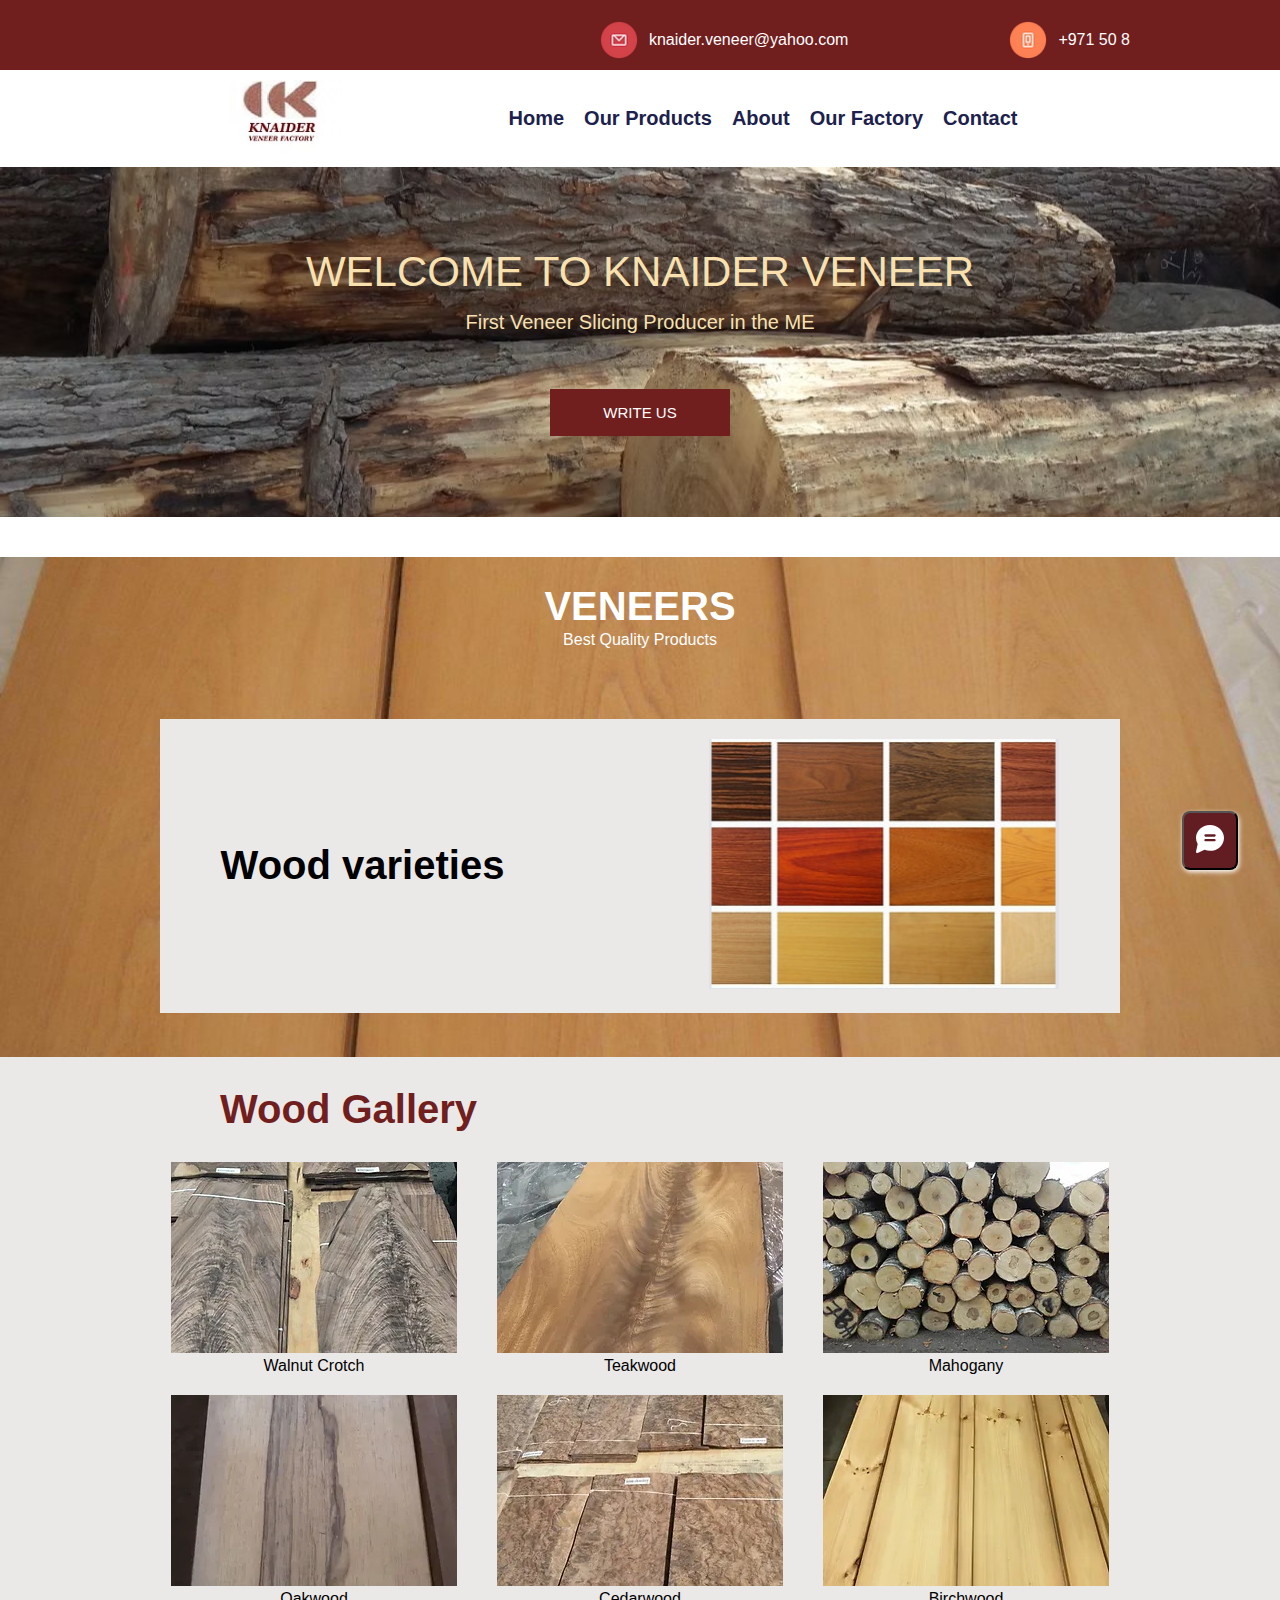
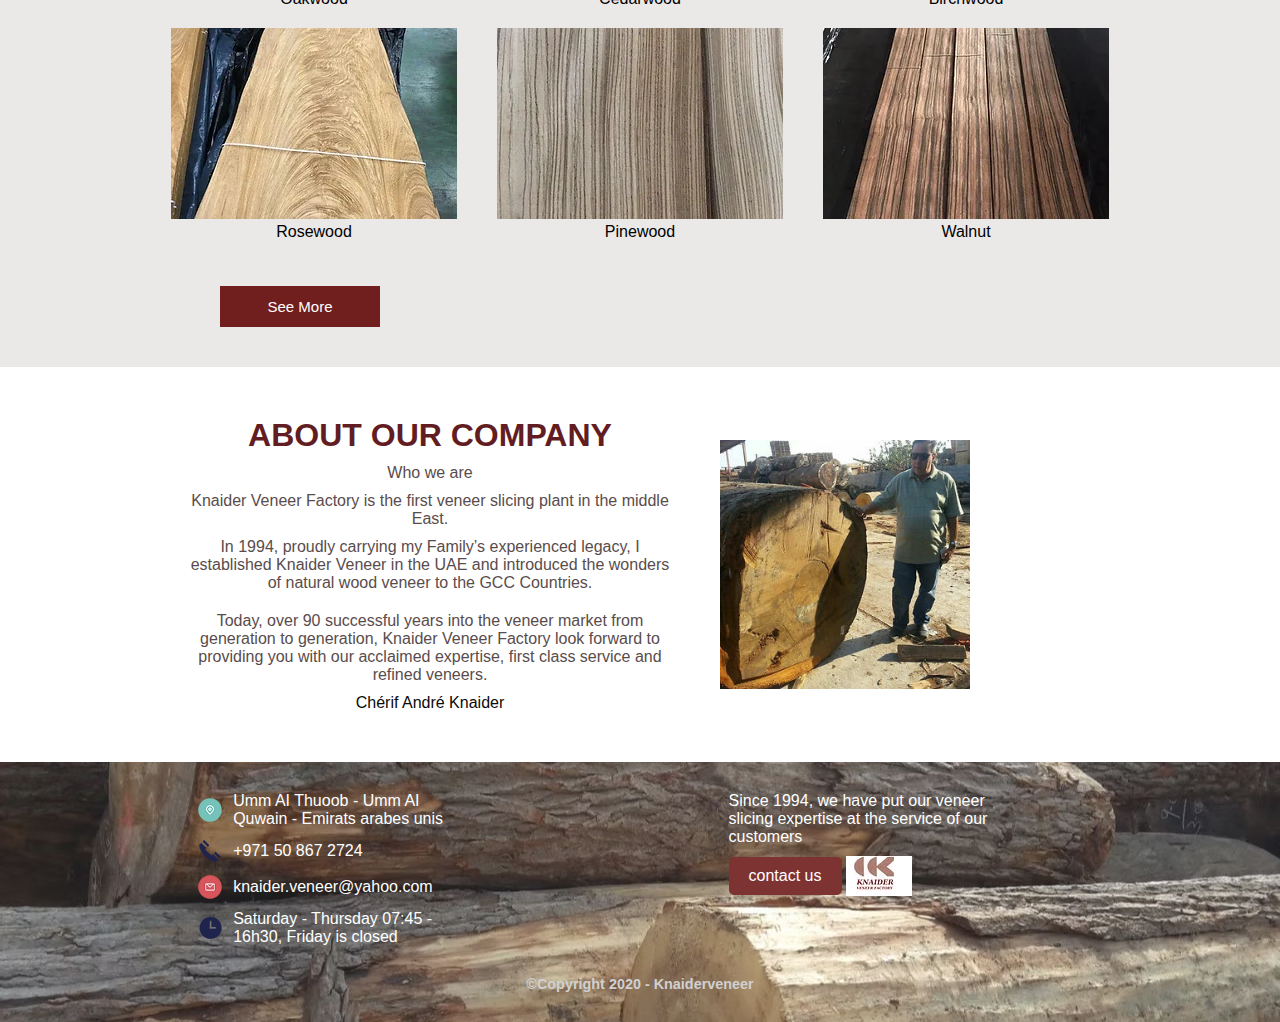
<file: index.html>
<!DOCTYPE html>
<html lang="en">
  <head>
    <meta charset="UTF-8" />
    <meta name="viewport" content="width=device-width, initial-scale=1.0" />
    <link rel="stylesheet" href="./css/style.css" />
    <link
      rel="stylesheet"
      href="https://fonts.googleapis.com/css2?family=Material+Symbols+Outlined:opsz,wght,FILL,GRAD@24,400,0,0&icon_names=menu"
    />
    <title>Home</title>
    
  </head>
  <body>
    <div id="msg-container">
      <button
        data-hook="minimized-chat"
        class="tsjHR d5SBv"
        id="minimized-chat"
        style="
          color: rgb(255, 255, 255);
          background-color: rgb(98, 29, 35);
          border-radius: 8px;
        "
      >
        <svg
          xmlns="http://www.w3.org/2000/svg"
          width="32"
          height="32"
          viewBox="0 0 32 32"
          style="
            border-radius: 0px;
            fill: rgb(255, 255, 255);
            width: 32px;
            height: 32px;
            flex-shrink: 0;
          "
        >
          <path
            d="M16 2C8.28 2 2 7.8 2 14.93a12.144 12.144 0 001.696 6.15l-1.668 7.51A1.16 1.16 0 003.63 29.9l6.914-3.072A14.835 14.835 0 0016 27.861c7.72 0 14-5.8 14-12.93S23.72 2 16 2zm4.508 16.32h-9.016a1.16 1.16 0 010-2.32h9.016a1.16 1.16 0 010 2.32zm0-4.638h-9.016a1.16 1.16 0 010-2.318h9.016a1.16 1.16 0 110 2.318z"
            fill="currentColor"
            fill-rule="nonzero"
          ></path>
        </svg>
        <h2
          data-hook="text"
          class="_1B36B _8BbVG"
          style="font-family: impact, HelveticaNeueW01-45Ligh"
        ></h2>
      </button>
    </div>
    <header id="contact-upper-container">
      <div id="first">
        <img src="./img/msg.png" alt="Email Icon" />
        <p>knaider.veneer@yahoo.com</p>
      </div>
      <div id="second">
        <img src="./img/mobile number.png" alt="Phone Icon" />
        <p>+971 50 8</p>
      </div>
    </header>

    <div id="navigation-bar">
      <div id="navigation-img"><img src="./img/logo.avif" alt="" /></div>
      <div id="navigation-links">
        <a href="./index.html">Home</a
        ><a href="./html/our product.html">Our products</a
        ><a href="./html/about.html">About</a
        ><a href="./html/our factory.html">Our Factory</a
        ><a href="./html/contact.html">Contact</a>
      </div>
      <span class="material-symbols-outlined"> menu </span>
    </div>

    <div id="welcome-container">
      <div id="welcome-txt">
        <h1>WELCOME TO KNAIDER VENEER</h1>
        <h3>First Veneer Slicing Producer in the ME</h3>
        <button id="write-us">Write Us</button>
      </div>
    </div>

    <div id="veeneer-container">
      <div id="veneer-txt">
        <h1>VENEERS</h1>
        <p>Best Quality Products</p>
      </div>
      <div id="veeneer-inner-container">
        <div id="veneer-inner-txt">
          <h3>Wood varieties</h3>
        </div>
        <div id="veneer-image">
          <img src="./img/image slide.png" alt="#" />
        </div>
      </div>
    </div>

    <div id="wood-container">
      <div id="wood-txt">
        <h1>Wood Gallery</h1>
      </div>

      <div class="img-row">
        <div class="img-item">
          <img src="./img/1.webp" alt="Walnut Crotch" />
          <p>Walnut Crotch</p>
        </div>
        <div class="img-item">
          <img src="./img/2.webp" alt="Teakwood" />
          <p>Teakwood</p>
        </div>
        <div class="img-item">
          <img src="./img/3.webp" alt="Mahogany" />
          <p>Mahogany</p>
        </div>
      </div>

      <div class="img-row">
        <div class="img-item">
          <img src="./img/4.webp" alt="Oakwood" />
          <p>Oakwood</p>
        </div>
        <div class="img-item">
          <img src="./img/5.webp" alt="Cedarwood" />
          <p>Cedarwood</p>
        </div>
        <div class="img-item">
          <img src="./img/6.webp" alt="Birchwood" />
          <p>Birchwood</p>
        </div>
      </div>

      <div class="img-row hidden">
        <div class="img-item">
          <img src="./img/7.webp" alt="Rosewood" />
          <p>Rosewood</p>
        </div>
        <div class="img-item">
          <img src="./img/8.webp" alt="Pinewood" />
          <p>Pinewood</p>
        </div>
        <div class="img-item">
          <img src="./img/9.webp" alt="Walnut" />
          <p>Walnut</p>
        </div>
      </div>

      <div id="btn-container">
        <button id="see-more">See More</button>
      </div>
    </div>

    <div id="about-company">
      <div id="about-content">
        <h1>ABOUT OUR COMPANY</h1>
        <p id="p1">Who we are</p>
        <p>
          Knaider Veneer Factory is the first veneer slicing plant in the middle
          East.
        </p>
        <p id="p2">
          In 1994, proudly carrying my Family’s experienced legacy, I
          established Knaider Veneer in the UAE and introduced the wonders of
          natural wood veneer to the GCC Countries.
        </p>

        <p id="p3">
          Today, over 90 successful years into the veneer market from generation
          to generation, Knaider Veneer Factory look forward to providing you
          with our acclaimed expertise, first class service and refined veneers.
        </p>

        <p id="p4">Chérif André Knaider</p>
      </div>
      <img src="./img/about company.jpeg" alt="" />
    </div>

    <footer>
      <div id="contact">
        <div>
          <img src="./img/location.png" alt="" />
          <p>Umm AI Thuoob - Umm AI Quwain - Emirats arabes unis</p>
        </div>
        <div>
          <img src="./img/call.png" alt="" />
          <p>+971 50 867 2724</p>
        </div>
        <div>
          <img src="./img/msg.png" alt="" />
          <p>knaider.veneer@yahoo.com</p>
        </div>
        <div>
          <img src="./img/time.png" alt="" />
          <p>Saturday - Thursday 07:45 - 16h30, Friday is closed</p>
        </div>
      </div>
      <div id="second-contact">
        <p>
          Since 1994, we have put our veneer slicing expertise at the service of
          our customers
        </p>
        <button>contact us</button>
        <img src="./img/bottom logo.avif" alt="" />
      </div>
      <div id="copyright">
        <h4>©Copyright 2020 - Knaiderveneer</h4>
      </div>
    </footer>
    <div id="social-media-container">
      <img src="./img/bottom call.png" alt="" />
      <img src="./img/email.png" alt="" />
      <img src="./img/whatsapp.png" alt="" />
      <img src="./img/blue msg icon.avif" alt="" />
    </div>
  </body>
</html>
</file>
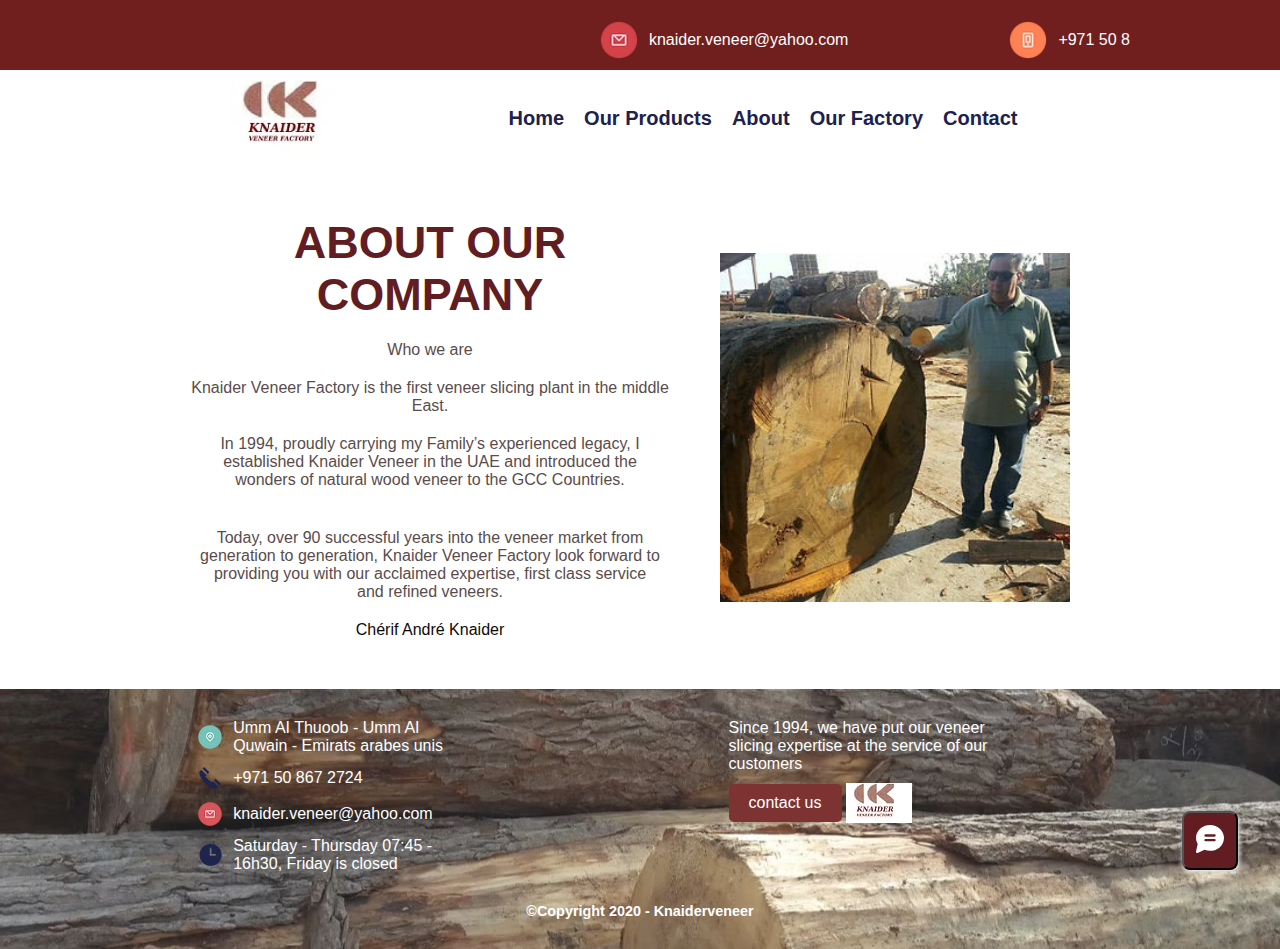
<file: html/about.html>
<!DOCTYPE html>
<html lang="en">
  <head>
    <meta charset="UTF-8" />
    <meta name="viewport" content="width=device-width, initial-scale=1.0" />
    <link
      rel="stylesheet"
      href="https://fonts.googleapis.com/css2?family=Material+Symbols+Outlined:opsz,wght,FILL,GRAD@24,400,0,0&icon_names=menu"
    />
    <link rel="stylesheet" href="../css/about.css" />
    <title>About</title>
  </head>
  <body>
    <div id="msg-container">
      <button
        data-hook="minimized-chat"
        class="tsjHR d5SBv"
        id="minimized-chat"
        style="
          color: rgb(255, 255, 255);
          background-color: rgb(98, 29, 35);
          border-radius: 8px;
        "
      >
        <svg
          xmlns="http://www.w3.org/2000/svg"
          width="32"
          height="32"
          viewBox="0 0 32 32"
          style="
            border-radius: 0px;
            fill: rgb(255, 255, 255);
            width: 32px;
            height: 32px;
            flex-shrink: 0;
          "
        >
          <path
            d="M16 2C8.28 2 2 7.8 2 14.93a12.144 12.144 0 001.696 6.15l-1.668 7.51A1.16 1.16 0 003.63 29.9l6.914-3.072A14.835 14.835 0 0016 27.861c7.72 0 14-5.8 14-12.93S23.72 2 16 2zm4.508 16.32h-9.016a1.16 1.16 0 010-2.32h9.016a1.16 1.16 0 010 2.32zm0-4.638h-9.016a1.16 1.16 0 010-2.318h9.016a1.16 1.16 0 110 2.318z"
            fill="currentColor"
            fill-rule="nonzero"
          ></path>
        </svg>
        <h2
          data-hook="text"
          class="_1B36B _8BbVG"
          style="font-family: impact, HelveticaNeueW01-45Ligh"
        ></h2>
      </button>
    </div>
    <header id="contact-upper-container">
      <div id="first">
        <img src="../img/msg.png" alt="Email Icon" />
        <p>knaider.veneer@yahoo.com</p>
      </div>
      <div id="second">
        <img src="../img/mobile number.png" alt="Phone Icon" />
        <p>+971 50 8</p>
      </div>
    </header>
    <div id="navigation-bar">
      <div id="navigation-img"><img src="../img/logo.avif" alt="" /></div>
      <div id="navigation-links">
        <a href="#">Home</a><a href="#">Our products</a><a href="#">About</a
        ><a href="#">Our Factory</a><a href="#">Contact</a>
      </div>
      <span class="material-symbols-outlined"> menu </span>
    </div>

    <div id="about-company">
      <div id="about-content">
        <h1>ABOUT OUR COMPANY</h1>
        <p id="p1">Who we are</p>
        <p>
          Knaider Veneer Factory is the first veneer slicing plant in the middle
          East.
        </p>
        <p id="p2">
          In 1994, proudly carrying my Family’s experienced legacy, I
          established Knaider Veneer in the UAE and introduced the wonders of
          natural wood veneer to the GCC Countries.
        </p>

        <p id="p3">
          Today, over 90 successful years into the veneer market from generation
          to generation, Knaider Veneer Factory look forward to providing you
          with our acclaimed expertise, first class service and refined veneers.
        </p>

        <p id="p4">Chérif André Knaider</p>
      </div>
      <img src="../img/about company.jpeg" alt="" />
    </div>

    <footer>
      <div id="contact">
        <div>
          <img src="../img/location.png" alt="" />
          <p>Umm AI Thuoob - Umm AI Quwain - Emirats arabes unis</p>
        </div>
        <div>
          <img src="../img/call.png" alt="" />
          <p>+971 50 867 2724</p>
        </div>
        <div>
          <img src="../img/msg.png" alt="" />
          <p>knaider.veneer@yahoo.com</p>
        </div>
        <div>
          <img src="../img/time.png" alt="" />
          <p>Saturday - Thursday 07:45 - 16h30, Friday is closed</p>
        </div>
      </div>
      <div id="second-contact">
        <p>
          Since 1994, we have put our veneer slicing expertise at the service of
          our customers
        </p>
        <button>contact us</button>
        <img src="../img/bottom logo.avif" alt="" />
      </div>
      <div id="copyright">
        <h4>©Copyright 2020 - Knaiderveneer</h4>
      </div>
    </footer>
    <div id="social-media-container">
      <img src="../img/bottom call.png" alt="" />
      <img src="../img/email.png" alt="" />
      <img src="../img/whatsapp.png" alt="" />
      <img src="../img/blue msg icon.avif" alt="" />
    </div>
  </body>
</html>
</file>
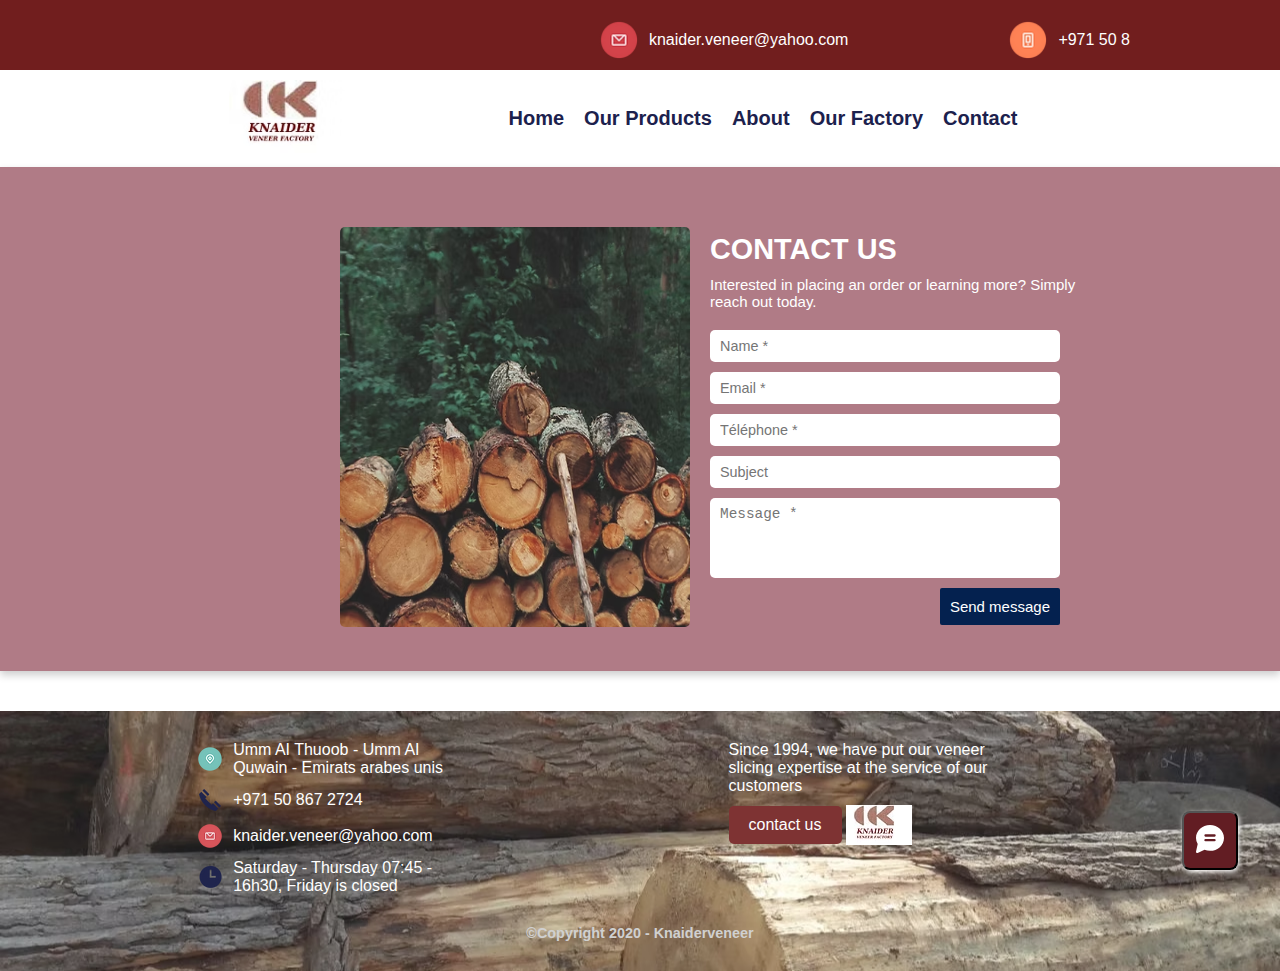
<file: html/contact.html>
<!DOCTYPE html>
<html lang="en">
  <head>
    <meta charset="UTF-8" />
    <meta name="viewport" content="width=device-width, initial-scale=1.0" />
    <link
      rel="stylesheet"
      href="https://fonts.googleapis.com/css2?family=Material+Symbols+Outlined:opsz,wght,FILL,GRAD@24,400,0,0&icon_names=menu"
    />
    <link rel="stylesheet" href="../css/contact.css" />
    <title>Contact</title>
  </head>
  <body>
    <div id="msg-container">
      <button
        data-hook="minimized-chat"
        class="tsjHR d5SBv"
        id="minimized-chat"
        style="
          color: rgb(255, 255, 255);
          background-color: rgb(98, 29, 35);
          border-radius: 8px;
        "
      >
        <svg
          xmlns="http://www.w3.org/2000/svg"
          width="32"
          height="32"
          viewBox="0 0 32 32"
          style="
            border-radius: 0px;
            fill: rgb(255, 255, 255);
            width: 32px;
            height: 32px;
            flex-shrink: 0;
          "
        >
          <path
            d="M16 2C8.28 2 2 7.8 2 14.93a12.144 12.144 0 001.696 6.15l-1.668 7.51A1.16 1.16 0 003.63 29.9l6.914-3.072A14.835 14.835 0 0016 27.861c7.72 0 14-5.8 14-12.93S23.72 2 16 2zm4.508 16.32h-9.016a1.16 1.16 0 010-2.32h9.016a1.16 1.16 0 010 2.32zm0-4.638h-9.016a1.16 1.16 0 010-2.318h9.016a1.16 1.16 0 110 2.318z"
            fill="currentColor"
            fill-rule="nonzero"
          ></path>
        </svg>
        <h2
          data-hook="text"
          class="_1B36B _8BbVG"
          style="font-family: impact, HelveticaNeueW01-45Ligh"
        ></h2>
      </button>
    </div>
    <header id="contact-upper-container">
      <div id="first">
        <img src="../img/msg.png" alt="Email Icon" />
        <p>knaider.veneer@yahoo.com</p>
      </div>
      <div id="second">
        <img src="../img/mobile number.png" alt="Phone Icon" />
        <p>+971 50 8</p>
      </div>
    </header>

    <div id="navigation-bar">
      <div id="navigation-img"><img src="../img/logo.avif" alt="" /></div>
      <div id="navigation-links">
        <a href="#">Home</a><a href="#">Our products</a><a href="#">About</a
        ><a href="#">Our Factory</a><a href="#">Contact</a>
      </div>
      <span class="material-symbols-outlined"> menu </span>
    </div>

    <div class="contact-container">
      <h1>CONTACT US</h1>
        <p>
          Interested in placing an order or learning more? Simply reach out
          today.
        </p>
      <div class="contact-image">
        <img src="../img/contact us .avif" alt="Logs Image" />
      </div>
      <div class="contact-form">
        <h1>CONTACT US</h1>
        <p>
          Interested in placing an order or learning more? Simply reach out
          today.
        </p>
        <form action="#">
          <input type="text" placeholder="Name *" required />
          <input type="email" placeholder="Email *" required />
          <input type="text" placeholder="Téléphone *" required />
          <input type="text" placeholder="Subject" required />
          <textarea placeholder="Message *" required></textarea>
          <div class="button-container">
            <button type="submit">Send message</button>
          </div>
        </form>
      </div>
    </div>

    <footer>
      <div id="contact">
        <div>
          <img src="../img/location.png" alt="" />
          <p>Umm AI Thuoob - Umm AI Quwain - Emirats arabes unis</p>
        </div>
        <div>
          <img src="../img/call.png" alt="" />
          <p>+971 50 867 2724</p>
        </div>
        <div>
          <img src="../img/msg.png" alt="" />
          <p>knaider.veneer@yahoo.com</p>
        </div>
        <div>
          <img src="../img/time.png" alt="" />
          <p>Saturday - Thursday 07:45 - 16h30, Friday is closed</p>
        </div>
      </div>
      <div id="second-contact">
        <p>
          Since 1994, we have put our veneer slicing expertise at the service of
          our customers
        </p>
        <button>contact us</button>
        <img src="../img/bottom logo.avif" alt="" />
      </div>
      <div id="copyright">
        <h4>©Copyright 2020 - Knaiderveneer</h4>
      </div>
    </footer>
    <div id="social-media-container">
      <img src="../img/bottom call.png" alt="" />
      <img src="../img/email.png" alt="" />
      <img src="../img/whatsapp.png" alt="" />
      <img src="../img/blue msg icon.avif" alt="" />
    </div>
  </body>
</html>
</file>
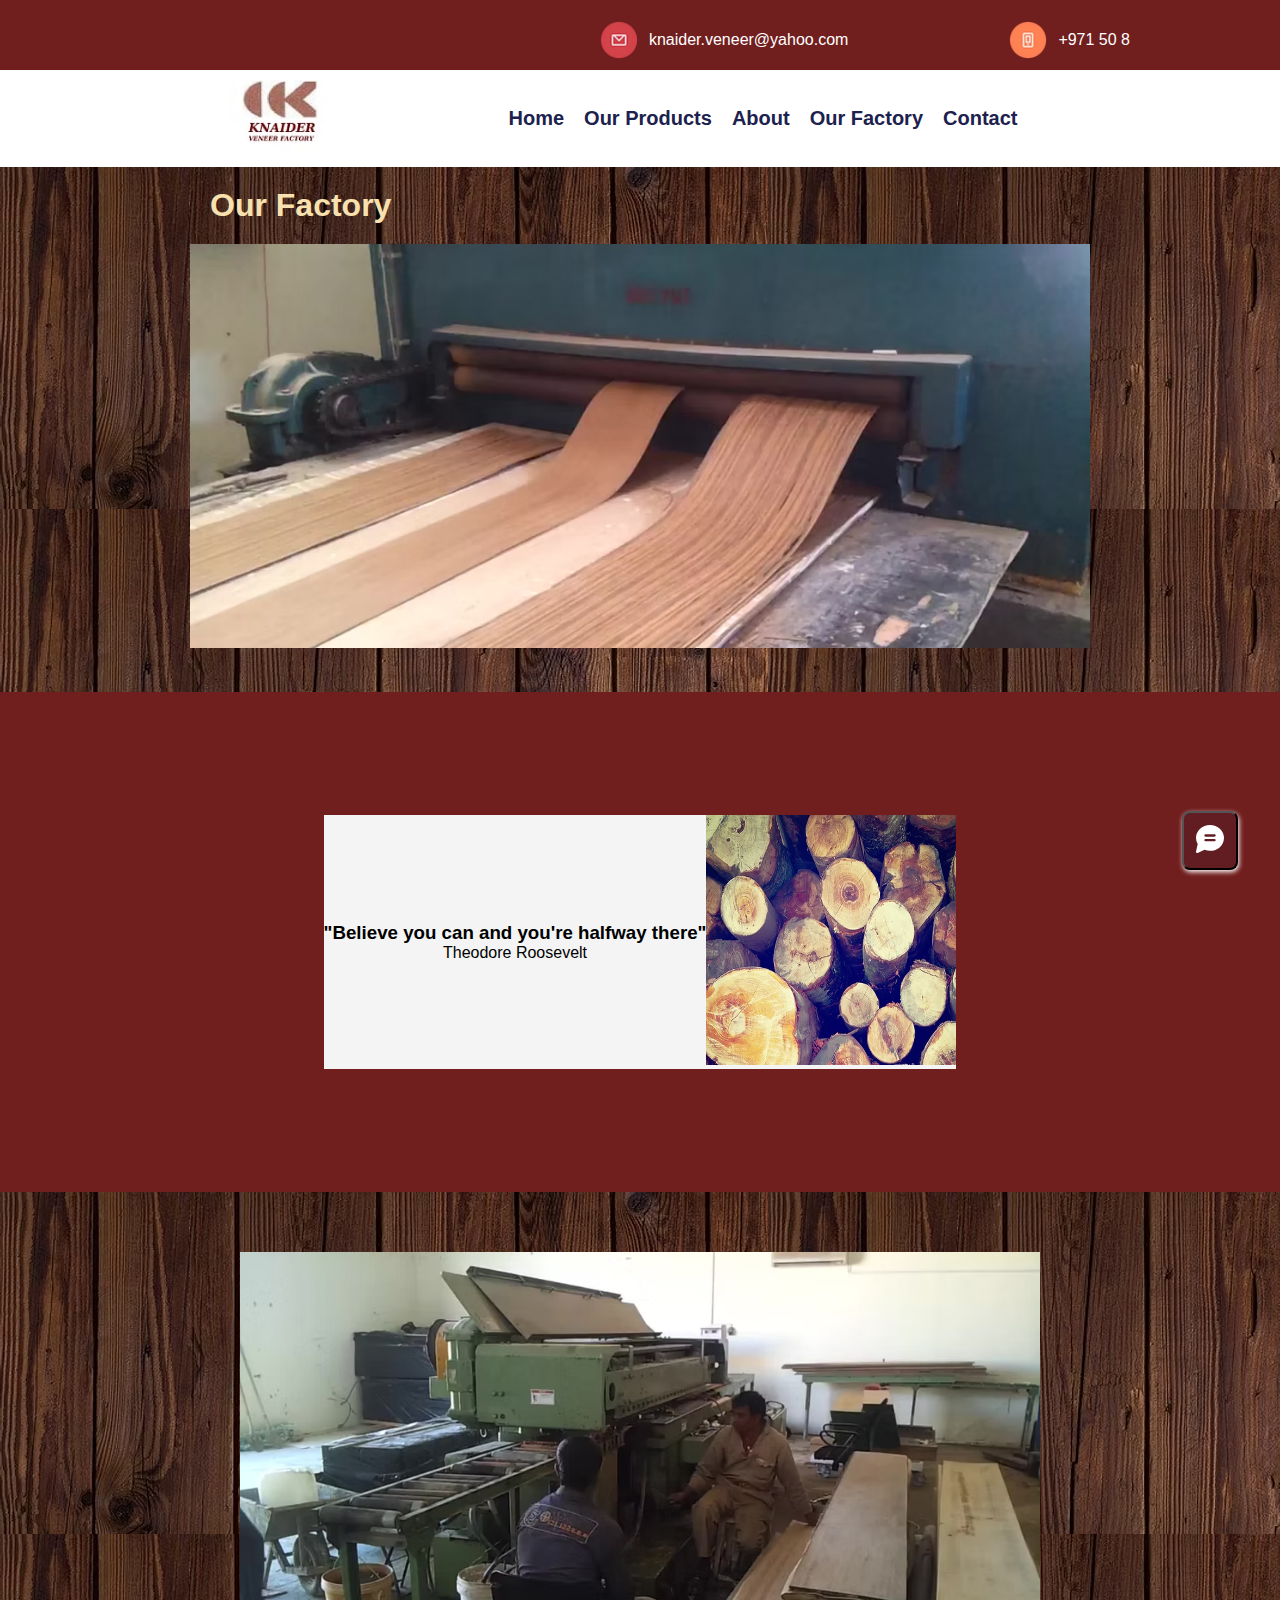
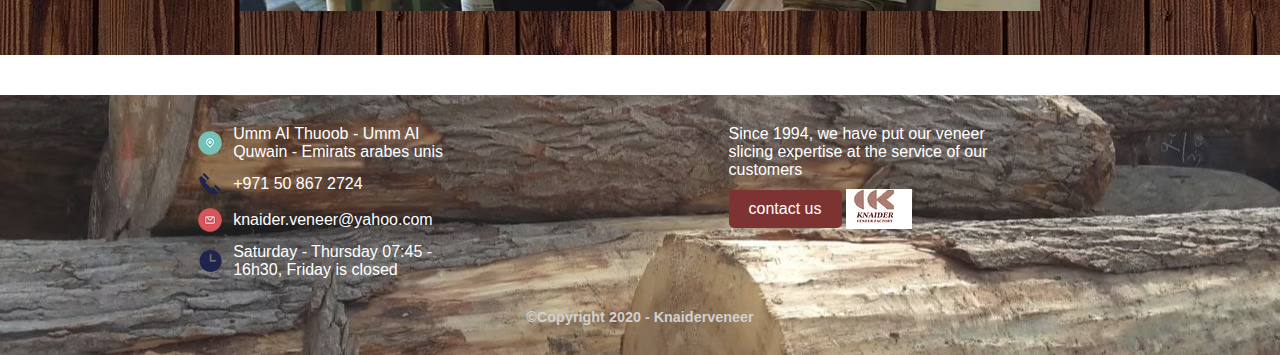
<file: html/our factory.html>
<!DOCTYPE html>
<html lang="en">
  <head>
    <meta charset="UTF-8" />
    <meta name="viewport" content="width=device-width, initial-scale=1.0" />
    <link
      rel="stylesheet"
      href="https://fonts.googleapis.com/css2?family=Material+Symbols+Outlined:opsz,wght,FILL,GRAD@24,400,0,0&icon_names=menu"
    />
    <link rel="stylesheet" href="../css/our factory.css" />
    <title>Document</title>
  </head>
  <body>
    <div id="msg-container">
      <button
        data-hook="minimized-chat"
        class="tsjHR d5SBv"
        id="minimized-chat"
        style="
          color: rgb(255, 255, 255);
          background-color: rgb(98, 29, 35);
          border-radius: 8px;
        "
      >
        <svg
          xmlns="http://www.w3.org/2000/svg"
          width="32"
          height="32"
          viewBox="0 0 32 32"
          style="
            border-radius: 0px;
            fill: rgb(255, 255, 255);
            width: 32px;
            height: 32px;
            flex-shrink: 0;
          "
        >
          <path
            d="M16 2C8.28 2 2 7.8 2 14.93a12.144 12.144 0 001.696 6.15l-1.668 7.51A1.16 1.16 0 003.63 29.9l6.914-3.072A14.835 14.835 0 0016 27.861c7.72 0 14-5.8 14-12.93S23.72 2 16 2zm4.508 16.32h-9.016a1.16 1.16 0 010-2.32h9.016a1.16 1.16 0 010 2.32zm0-4.638h-9.016a1.16 1.16 0 010-2.318h9.016a1.16 1.16 0 110 2.318z"
            fill="currentColor"
            fill-rule="nonzero"
          ></path>
        </svg>
        <h2
          data-hook="text"
          class="_1B36B _8BbVG"
          style="font-family: impact, HelveticaNeueW01-45Ligh"
        >
        </h2>
      </button>
    </div>
    <header id="contact-upper-container">
      <div id="first">
        <img src="../img/msg.png" alt="Email Icon" />
        <p>knaider.veneer@yahoo.com</p>
      </div>
      <div id="second">
        <img src="../img/mobile number.png" alt="Phone Icon" />
        <p>+971 50 8</p>
      </div>
    </header>

    <div id="navigation-bar">
      <div id="navigation-img"><img src="../img/logo.avif" alt="" /></div>
      <div id="navigation-links">
        <a href="#">Home</a><a href="#">Our products</a><a href="#">About</a
        ><a href="#">Our Factory</a><a href="#">Contact</a>
      </div>
      <span class="material-symbols-outlined"> menu </span>
    </div>

    <div id="factory-container">
      <div id="inner-factory-container">
        <h1>Our Factory</h1>
        <img src="../img/our factory 2 video.avif" alt="" />
      </div>
    </div>

    <div id="roosevelt-container">
      <div id="roosevelt-inner-container">
        <div id="roosevelt-inner-txt">
          <h3>"Believe you can and you're halfway there"</h3>
          <p>Theodore Roosevelt</p>
        </div>
        <div id="roosevelt-image">
          <img src="../img/our factory 3.avif" alt="#" />
        </div>
      </div>
    </div>

    <div id="factory-container2">
      <div id="inner-factory-container2">
        <img src="../img/our factory 4 video.avif" alt="" />
      </div>
    </div>
    <footer>
      <div id="contact">
        <div>
          <img src="../img/location.png" alt="" />
          <p>Umm AI Thuoob - Umm AI Quwain - Emirats arabes unis</p>
        </div>
        <div>
          <img src="../img/call.png" alt="" />
          <p>+971 50 867 2724</p>
        </div>
        <div>
          <img src="../img/msg.png" alt="" />
          <p>knaider.veneer@yahoo.com</p>
        </div>
        <div>
          <img src="../img/time.png" alt="" />
          <p>Saturday - Thursday 07:45 - 16h30, Friday is closed</p>
        </div>
      </div>
      <div id="second-contact">
        <p>
          Since 1994, we have put our veneer slicing expertise at the service of
          our customers
        </p>
        <button>contact us</button>
        <img src="../img/bottom logo.avif" alt="" />
      </div>
      <div id="copyright">
        <h4>©Copyright 2020 - Knaiderveneer</h4>
      </div>
    </footer>
    <div id="social-media-container">
      <img src="../img/bottom call.png" alt="" />
      <img src="../img/email.png" alt="" />
      <img src="../img/whatsapp.png" alt="" />
      <img src="../img/blue msg icon.avif" alt="" />
    </div>
  </body>
</html>
</file>
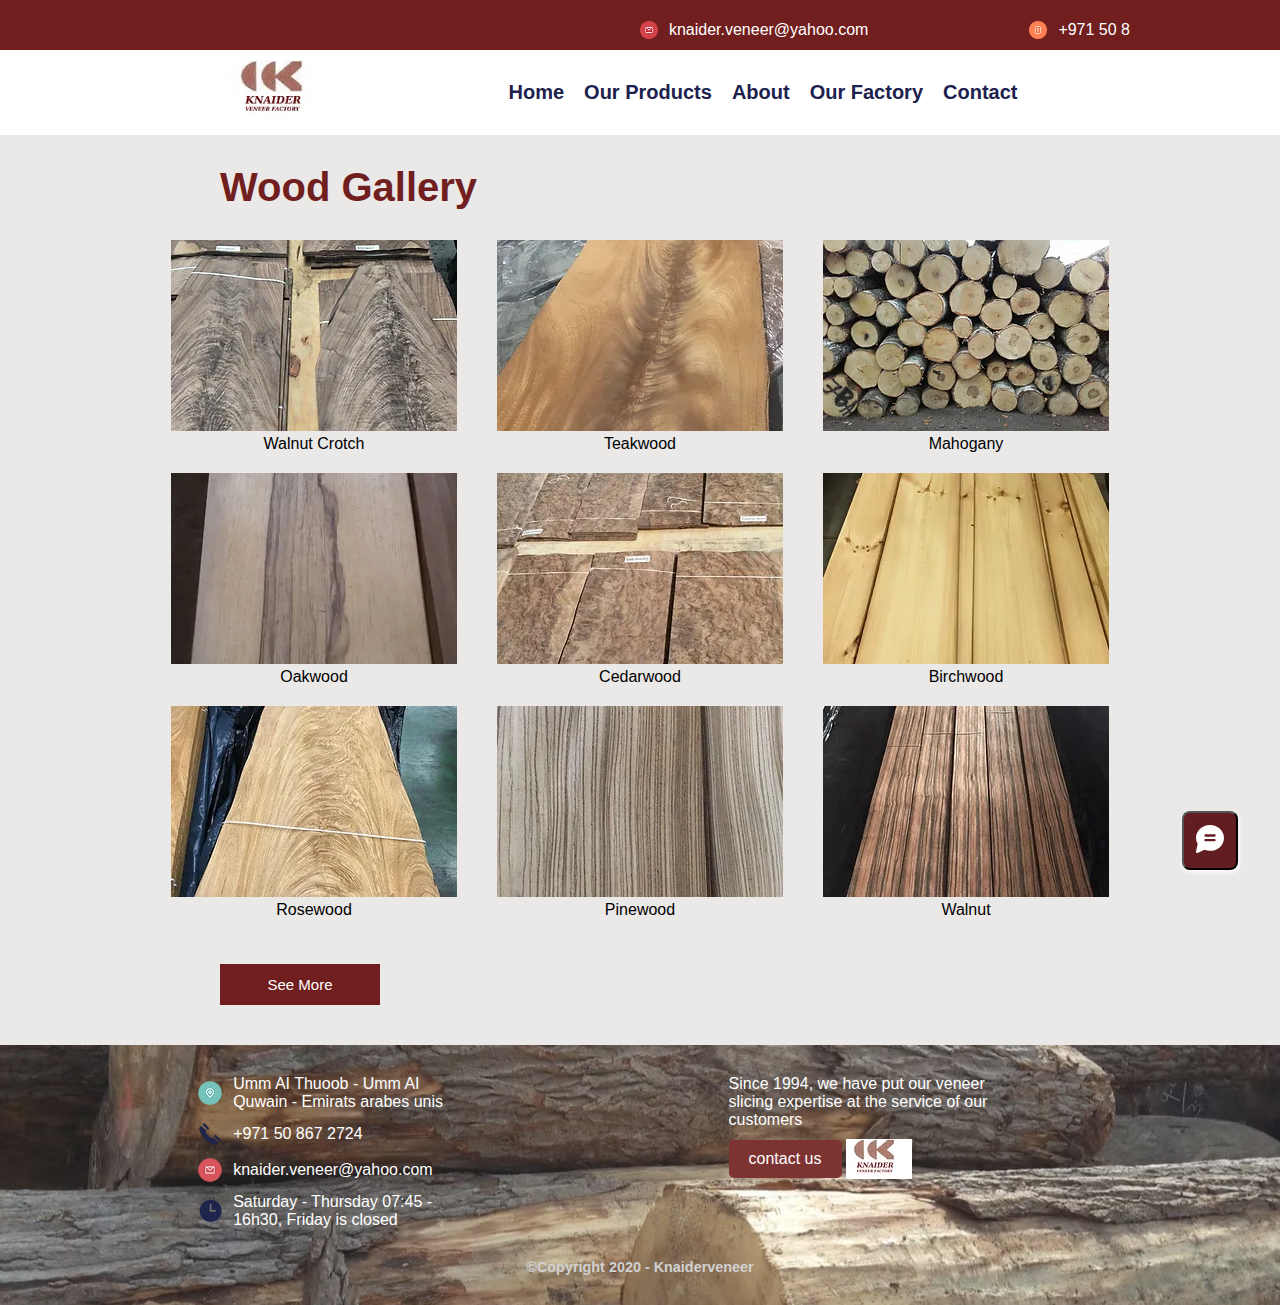
<file: html/our product.html>
<!DOCTYPE html>
<html lang="en">
  <head>
    <meta charset="UTF-8" />
    <meta name="viewport" content="width=device-width, initial-scale=1.0" />
    <title>Our porduct</title>
    <link
      rel="stylesheet"
      href="https://fonts.googleapis.com/css2?family=Material+Symbols+Outlined:opsz,wght,FILL,GRAD@24,400,0,0&icon_names=menu"
    />
    <link rel="stylesheet" href="../css/our porduct.css" />
  </head>
  <body>
    <div id="msg-container">
      <button
        data-hook="minimized-chat"
        class="tsjHR d5SBv"
        id="minimized-chat"
        style="
          color: rgb(255, 255, 255);
          background-color: rgb(98, 29, 35);
          border-radius: 8px;
        "
      >
        <svg
          xmlns="http://www.w3.org/2000/svg"
          width="32"
          height="32"
          viewBox="0 0 32 32"
          style="
            border-radius: 0px;
            fill: rgb(255, 255, 255);
            width: 32px;
            height: 32px;
            flex-shrink: 0;
          "
        >
          <path
            d="M16 2C8.28 2 2 7.8 2 14.93a12.144 12.144 0 001.696 6.15l-1.668 7.51A1.16 1.16 0 003.63 29.9l6.914-3.072A14.835 14.835 0 0016 27.861c7.72 0 14-5.8 14-12.93S23.72 2 16 2zm4.508 16.32h-9.016a1.16 1.16 0 010-2.32h9.016a1.16 1.16 0 010 2.32zm0-4.638h-9.016a1.16 1.16 0 010-2.318h9.016a1.16 1.16 0 110 2.318z"
            fill="currentColor"
            fill-rule="nonzero"
          ></path>
        </svg>
        <h2
          data-hook="text"
          class="_1B36B _8BbVG"
          style="font-family: impact, HelveticaNeueW01-45Ligh"
        ></h2>
      </button>
    </div>
    <header id="contact-upper-container">
      <div id="first">
        <img src="../img/msg.png" alt="Email Icon" />
        <p>knaider.veneer@yahoo.com</p>
      </div>
      <div id="second">
        <img src="../img/mobile number.png" alt="Phone Icon" />
        <p>+971 50 8</p>
      </div>
    </header>
    <div id="navigation-bar">
      <div id="navigation-img"><img src="../img/logo.avif" alt="" /></div>
      <div id="navigation-links">
        <a href="#">Home</a><a href="#">Our products</a><a href="#">About</a
        ><a href="#">Our Factory</a><a href="#">Contact</a>
      </div>
      <span class="material-symbols-outlined"> menu </span>
    </div>

    <div id="wood-container">
      <div id="wood-txt">
        <h1>Wood Gallery</h1>
      </div>

      <div class="img-row">
        <div class="img-item">
          <img src="../img/1.webp" alt="Walnut Crotch" />
          <p>Walnut Crotch</p>
        </div>
        <div class="img-item">
          <img src="../img/2.webp" alt="Teakwood" />
          <p>Teakwood</p>
        </div>
        <div class="img-item">
          <img src="../img/3.webp" alt="Mahogany" />
          <p>Mahogany</p>
        </div>
      </div>

      <div class="img-row">
        <div class="img-item">
          <img src="../img/4.webp" alt="Oakwood" />
          <p>Oakwood</p>
        </div>
        <div class="img-item">
          <img src="../img/5.webp" alt="Cedarwood" />
          <p>Cedarwood</p>
        </div>
        <div class="img-item">
          <img src="../img/6.webp" alt="Birchwood" />
          <p>Birchwood</p>
        </div>
      </div>

      <div class="img-row hidden">
        <div class="img-item">
          <img src="../img/7.webp" alt="Rosewood" />
          <p>Rosewood</p>
        </div>
        <div class="img-item">
          <img src="../img/8.webp" alt="Pinewood" />
          <p>Pinewood</p>
        </div>
        <div class="img-item">
          <img src="../img/9.webp" alt="Walnut" />
          <p>Walnut</p>
        </div>
      </div>

      <div id="btn-container">
        <button id="see-more">See More</button>
      </div>
    </div>
    <footer>
      <div id="contact">
        <div>
          <img src="../img/location.png" alt="" />
          <p>Umm AI Thuoob - Umm AI Quwain - Emirats arabes unis</p>
        </div>
        <div>
          <img src="../img/call.png" alt="" />
          <p>+971 50 867 2724</p>
        </div>
        <div>
          <img src="../img/msg.png" alt="" />
          <p>knaider.veneer@yahoo.com</p>
        </div>
        <div>
          <img src="../img/time.png" alt="" />
          <p>Saturday - Thursday 07:45 - 16h30, Friday is closed</p>
        </div>
      </div>
      <div id="second-contact">
        <p>
          Since 1994, we have put our veneer slicing expertise at the service of
          our customers
        </p>
        <button>contact us</button>
        <img src="../img/bottom logo.avif" alt="" />
      </div>
      <div id="copyright">
        <h4>©Copyright 2020 - Knaiderveneer</h4>
      </div>
    </footer>
    <div id="social-media-container">
      <img src="../img/bottom call.png" alt="" />
      <img src="../img/email.png" alt="" />
      <img src="../img/whatsapp.png" alt="" />
      <img src="../img/blue msg icon.avif" alt="" />
    </div>
  </body>
</html>
</file>
<file: css/style.css>
* {
  margin: 0;
  bottom: 0;
  box-sizing: border-box;
}

body {
  margin: 0;
  font-family: Arial, sans-serif;
}

#contact-upper-container {
  display: flex;
  justify-content: end;
  align-items: center;
  text-align: center;
  background-color: #711e1e;
  padding: 10px 0 0 0;
  font-size: 16px;
  color: #ffffff;
}

#contact-upper-container div {
  display: flex;
  justify-content: end;
  align-items: center;
  margin: 0 150px 0 0;
}

#contact-upper-container img {
  width: 40px;
  height: 40px;
  margin: 10px;
}

#contact p {
  font-size: 16px;
  margin: 0;
}
#navigation-bar {
  display: flex;
  background-color: #ffffff;
  align-items: center;
  justify-content: center;
  text-transform: capitalize;
  padding: 10px;
}
#navigation-img {
  margin-right: 150px;
  width: 120px;
}
#navigation-img > img {
  margin-right: 150px;
  width: 120px;
}
#navigation-links > a {
  text-decoration: none;
  color: #1c214d;
  padding: 0 10px;
  font-size: 20px;
  font-weight: 700;
  text-transform: capitalize;
  outline: none;
}
#navigation-bar > span {
  visibility: hidden;
}
#welcome-container {
  background: url("../img/main.avif");
  background-repeat: no-repeat;
  background-position: center;
  background-size: cover;
  height: 350px;
  display: flex;
  align-items: center;
  text-align: center;
  justify-content: center;
  margin-bottom: 40px;
}
#welcome-txt h1 {
  font-size: 42px;
  font-weight: 400;
}
#welcome-txt > h1,
#welcome-txt > h3 {
  color: #f8e1af;
}
#welcome-txt > h3 {
  padding: 15px;
  font-weight: 100;
  font-size: 20px;
  font-family: sans-serif;
}
#welcome-txt {
  padding: 100px;
}
#welcome-txt > button {
  background: #711e1e;
  outline: none;
  border: none;
  color: #fff;
  margin-top: 40px;
  padding: 15px;
  font-size: 15px;
  width: 180px;
  text-transform: uppercase;
}
#welcome-txt button:hover {
  background-color: #0c0a0a63;
  transition: all 1s ease-in;
  cursor: pointer;
}
#veeneer-container {
  background: url("../img/second\ bg.jpeg");
  background-repeat: no-repeat;
  background-size: cover;
  background-position: center;
  height: 500px;
  display: flex;
  align-items: center;
  text-align: center;
  justify-content: center;
  flex-direction: column;
}
#veeneer-inner-container {
  display: flex;
  align-items: center;
  text-align: center;
  justify-content: center;
  background-color: #ebe8e8;
  opacity: 1.5;
  width: 75%;
  padding: 20px;
  margin-bottom: 20px;
}
#veneer-txt {
  color: #fff;
  margin-bottom: 70px;
}
#veneer-txt > h1 {
  line-height: 1.25em;
  font-weight: bold 900;
  font-size: 40px;
}
#veneer-txt > p {
  font-weight: 100;
  font-size: 16px;
}
#veneer-inner-txt {
  margin-right: 205px;
}
#veneer-inner-txt > h3 {
  font-size: 40px;
}
#veneer-image > img {
  width: 350px;
  height: 250px;
}

#wood-container {
  display: flex;
  justify-content: center;
  flex-direction: column;
  background-color: #ebe8e8;
}
.img > img {
  width: 245px;
  padding: 10px;
}
.img-row {
  display: grid;
  grid-template-columns: repeat(3, 1fr);
  margin: 0 auto;
  text-align: center;
  align-items: center;
  gap: 40px;
  margin-bottom: 20px;
}
#wood-txt,
#btn-container {
  margin-left: 220px;
}
#wood-txt > h1 {
  color: #711e1e;
  font-size: 40px;
  padding-top: 30px;
  padding-bottom: 30px;
}
#btn-container > button {
  background: #711e1e;
  outline: none;
  border: none;
  color: #fff;
  padding: 12px;
  width: 160px;
  margin-top: 25px;
  margin-bottom: 40px;
  font-size: 15px;
}
#btn-container button:hover {
  background-color: #0c0a0a63;
  transition: all 1s ease-in;
  cursor: pointer;
}
#about-company {
  display: grid;
  grid-template-columns: repeat(2, 1fr);
  align-items: center;
  place-content: center;
  text-align: center;
  padding: 50px;
  margin-left: 80px;
}
#about-content > h1 {
  color: #621d23;
}
#about-content {
  display: flex;
  flex-direction: column;
  align-items: center;
  margin-left: 50px;
  color: #5a4c4c;
}
#p1 {
  padding: 10px;
}
#p2,
#p3 {
  padding: 10px;
}
#p4 {
  color: #0c0a0a;
  font-weight: 500 bold;
}
#about-company > img {
  width: 250px;
  margin-left: 40px;
}
footer {
  background: url("../img/bottom.avif") no-repeat center center/cover;
  display: grid;
  grid-template-columns: repeat(7, 1fr);
  place-content: center;
  color: white;
  padding: 30px 20px;
  text-align: start;
  font-family: Arial, sans-serif;
  opacity: 0.9;
  z-index: 1;
}

#contact {
  display: flex;
  flex-direction: column;
  align-items: start;
  text-align: start;
  justify-content: center;
  flex-wrap: wrap;
  gap: 10px;
  margin-bottom: 30px;
  grid-column: 2/4;
}
#contact img {
  width: 26px;
  height: 26px;
}
#contact div {
  display: flex;
  align-items: center;
  gap: 10px;
  text-align: left;
  max-width: 250px;
}

#contact p {
  margin: 0;
}

#second-contact {
  grid-column: 5/9;
  width: 50%;
  text-align: start;
  align-items: end;
  margin-bottom: 20px;
}

#second-contact p {
  margin-bottom: 10px;
  font-size: 1rem;
}

#second-contact button {
  background-color: #711e1e;
  color: white;
  border: none;
  padding: 10px 20px;
  font-size: 1rem;
  border-radius: 5px;
  cursor: pointer;
}

#second-contact button:hover {
  background-color: #0c0a0a63;
  transition: all 1s ease-in;
  cursor: pointer;
}

#second-contact img {
  margin-bottom: -15px;
  object-fit: cover;
}

#copyright {
  font-size: 0.9rem;
  color: #ccc;
  display: flex;
  justify-content: center;
  align-items: center;
  grid-column: 1/8;
  text-align: center;
}

#msg-container {
  position: fixed;
  left: 90%;
  padding: 30px;
  z-index: 1;
}
#msg-container button {
  padding: 10px;
  cursor: pointer;

  box-shadow: 1px 2px 5px 0px;
}
#social-media-container {
  visibility: hidden;
  display: none;
}

/* mobile responsive */
@media screen and (max-width: 720px) {
  #contact-upper-container {
    display: flex;
    flex-direction: column;
    justify-content: start;
    align-items: start;
  }

  #contact-upper-container div {
    display: flex;
    justify-content: end;
    align-items: center;
    margin: 0 150px 0 0;
  }

  #contact-upper-container img {
    width: 20px;
    height: 20px;
    margin: 10px;
  }

  #contact p {
    font-size: 16px;
    margin: 0;
  }

  #navigation-bar {
    display: flex;
    justify-content: space-evenly;
    text-align: center;
    align-items: center;
  }
  #navigation-img {
    margin-right: 0px;
  }
  #navigation-img > img {
    margin-right: 10px;
    width: 100px;
  }
  #navigation-links > a {
    visibility: hidden;
  }
  #navigation-bar > span {
    background-color: #711e1e;
    color: white;
    padding: 10px;
    margin-right: 30px;
    visibility: visible;
  }
  #welcome-container {
    background-size: cover;
    height: 250px;
    margin-bottom: 10px;
  }
  #welcome-txt h1 {
    font-size: 32px;
    font-weight: 400;
  }
  #welcome-txt > h1,
  #welcome-txt > h3 {
    color: #f8e1af;
  }
  #welcome-txt > h3 {
    color: #f3f3f3;
    padding: 15px;
    font-size: 15px;
  }
  #welcome-txt {
    padding: 0px;
  }
  #veeneer-container {
    height: 350px;
    margin-bottom: 10px;
  }
  #veneer-txt {
    color: #fff;
    margin-bottom: 0px;
  }
  #veneer-txt > h1 {
    font-weight: bold 900;
    font-size: 40px;
    letter-spacing: -4px;
  }
  #veneer-txt > p {
    font-weight: 100;
    font-size: 8px;
    margin-bottom: 10px;
  }
  #veneer-inner-txt {
    margin-right: 15px;
  }
  #veneer-image > img {
    width: 150px;
    height: 150px;
  }
  #veneer-inner-txt > h3 {
    font-size: 20px;
  }
  #wood-container {
    display: flex;
    justify-content: center;
    text-align: center;
    flex-direction: column;
    background-color: #ebe8e8;
  }
  .img > img {
    width: 245px;
    padding: 10px;
  }
  .img-row {
    display: grid;
    grid-template-columns: repeat(1, 1fr);
    margin: 0 auto;
    text-align: center;
    align-items: center;
    gap: 20px;
  }
  #wood-txt,
  #btn-container {
    margin-left: 0px;
  }
  #wood-txt > h1 {
    letter-spacing: -3px;
    padding-top: 20px;
    padding-bottom: 10px;
  }

  #about-company {
    display: flex;
    flex-direction: column;
    align-items: center;
    text-align: start;
    padding: 10px;
    margin-left: 0px;
  }
  #about-content > h1 {
    color: #621d23;
  }
  #about-content {
    display: flex;
    flex-direction: column;
    align-items: center;
    margin-left: 0px;
    color: #5a4c4c;
  }
  #p1 {
    padding: 10px;
  }
  #p2,
  #p3 {
    padding: 10px;
  }
  #p4 {
    color: #0c0a0a;
    font-weight: 500 bold;
  }
  #about-company > img {
    width: 100%;
    margin-left: 0px;
  }
  footer {
    background: url("../img/bottom.avif") no-repeat center center/cover;
    display: flex;
    flex-direction: column;
    color: white;
    padding: 30px 20px;
    text-align: start;
  }

  #contact {
    display: flex;
    flex-direction: column;
    align-items: start;
    text-align: start;
    flex-wrap: wrap;
    gap: 10px;
    margin-bottom: 30px;
  }
  #contact img {
    width: 26px;
    height: 26px;
  }
  #contact div {
    display: flex;
    flex-direction: column;
    text-align: start;
    align-items: start;
    gap: 10px;
    text-align: left;
    max-width: 250px;
  }

  #contact p {
    margin: 0;
    text-align: start;
    font-size: 13px;
  }

  #second-contact {
    display: flex;
    flex-direction: column-reverse;
    width: 100%;
    text-align: justify;
    align-items: center;
    gap: 30px;
    margin-bottom: 20px;
  }

  #second-contact p {
    margin-bottom: 10px;
    font-size: 1.2rem;
  }

  #second-contact button {
    z-index: 1;
    color: white;
    border: none;
    padding: 10px 20px;
    font-size: 1rem;
    border-radius: 5px;
    cursor: pointer;
  }

  #second-contact img {
    margin-bottom: 0px;
    object-fit: cover;
    height: 50px;
    width: 80px;
    z-index: 1;
  }

  #copyright {
    justify-content: start;
  }

  #msg-container {
    display: none;
  }
  #social-media-container {
    display: flex;
    visibility: visible;
    display: flex;
    justify-content: space-between;
    flex-direction: row;
  }
  #social-media-container > img {
    height: 30px;
    width: 30px;
    margin: 10px;
    cursor: pointer;
  }
}

/* @media screen and (max-width: 720px) {
  
} */
</file>
<file: css/about.css>
* {
  margin: 0;
  bottom: 0;
  box-sizing: border-box;
}

body {
  margin: 0;
  font-family: Arial, sans-serif;
}

#contact-upper-container {
  display: flex;
  justify-content: end;
  align-items: center;
  text-align: center;
  background-color: #711e1e;
  padding: 10px 0 0 0;
  font-size: 16px;
  color: #ffffff;
}

#contact-upper-container div {
  display: flex;
  justify-content: end;
  align-items: center;
  margin: 0 150px 0 0;
}

#contact-upper-container img {
  width: 40px;
  height: 40px;
  margin: 10px;
}

#contact p {
  font-size: 16px;
  margin: 0;
}
#navigation-bar {
  display: flex;
  background-color: #ffffff;
  align-items: center;
  justify-content: center;
  text-transform: capitalize;
  padding: 10px;
}
#navigation-img {
  margin-right: 150px;
  width: 120px;
}
#navigation-img > img {
  margin-right: 150px;
  width: 120px;
}
#navigation-links > a {
  text-decoration: none;
  color: #1c214d;
  padding: 0 10px;
  font-size: 20px;
  font-weight: 700;
  text-transform: capitalize;
  outline: none;
}
#navigation-bar > span {
  visibility: hidden;
}
#about-company {
  display: grid;
  grid-template-columns: repeat(2, 1fr);
  align-items: center;
  place-content: center;
  text-align: center;
  padding: 50px;
  margin-left: 80px;
}
#about-content > h1 {
  color: #621d23;
  font-size: 45px;
}
#about-content {
  display: flex;
  flex-direction: column;
  align-items: center;
  margin-left: 50px;
  color: #5a4c4c;
}
#p1 {
  padding: 20px;
}
#p2,
#p3 {
  padding: 20px;
}
#p4 {
  color: #0c0a0a;
  font-weight: 500 bold;
}
#about-company > img {
  width: 350px;
  margin-left: 40px;
}

/* footer start */
footer {
  background: url("../img/bottom.avif") no-repeat center center/cover;
  display: grid;
  grid-template-columns: repeat(7, 1fr);
  place-content: center;
  color: white;
  padding: 30px 20px;
  text-align: start;
  font-family: Arial, sans-serif;
  opacity: 0.9;
  z-index: 1;
}

#contact {
  display: flex;
  flex-direction: column;
  align-items: start;
  text-align: start;
  justify-content: center;
  flex-wrap: wrap;
  gap: 10px;
  margin-bottom: 30px;
  grid-column: 2/4;
}
#contact img {
  width: 26px;
  height: 26px;
}
#contact div {
  display: flex;
  align-items: center;
  gap: 10px;
  text-align: left;
  max-width: 250px;
}

#contact p {
  margin: 0;
}

#second-contact {
  grid-column: 5/9;
  width: 50%;
  text-align: start;
  align-items: end;
  margin-bottom: 20px;
}

#second-contact p {
  margin-bottom: 10px;
  font-size: 1rem;
}

#second-contact button {
  background-color: #711e1e;
  color: white;
  border: none;
  padding: 10px 20px;
  font-size: 1rem;
  border-radius: 5px;
  cursor: pointer;
}

#second-contact button:hover {
  background-color: #0c0a0a63;
  transition: all 1s ease-in;
}

#second-contact img {
  margin-bottom: -15px;
  object-fit: cover;
}

#copyright {
  font-size: 0.9rem;
  color: #fff;
  display: flex;
  justify-content: center;
  align-items: center;
  grid-column: 1/8;
  text-align: center;
}
#msg-container {
  position: fixed;
  left: 90%;
  padding: 30px;
  z-index: 1;
}
#msg-container button {
  padding: 10px;
  cursor: pointer;

  box-shadow: 1px 2px 5px 0px;
}
#social-media-container {
  visibility: hidden;
  display: none;
}

/* mobile responsive start*/
@media screen and (max-width: 720px) {
  #contact-upper-container {
    display: flex;
    flex-direction: column;
    justify-content: start;
    align-items: start;
  }

  #contact-upper-container div {
    display: flex;
    justify-content: end;
    align-items: center;
    margin: 0 150px 0 0;
  }

  #contact-upper-container img {
    width: 20px;
    height: 20px;
    margin: 10px;
  }

  #contact p {
    font-size: 16px;
    margin: 0;
  }

  #navigation-bar {
    display: flex;
    justify-content: space-evenly;
    text-align: center;
    align-items: center;
  }
  #navigation-img {
    margin-right: 0px;
  }
  #navigation-img > img {
    margin-right: 10px;
    width: 100px;
  }
  #navigation-links > a {
    visibility: hidden;
  }
  #navigation-bar > span {
    background-color: #711e1e;
    color: white;
    padding: 10px;
    margin-right: 30px;
    visibility: visible;
  }
  #welcome-container {
    background-size: cover;
    height: 250px;
    margin-bottom: 10px;
  }
  #welcome-txt h1 {
    font-size: 32px;
    font-weight: 400;
  }
  #welcome-txt > h1,
  #welcome-txt > h3 {
    color: #f8e1af;
  }
  #welcome-txt > h3 {
    color: #f3f3f3;
    padding: 15px;
    font-size: 15px;
  }
  #welcome-txt {
    padding: 0px;
  }
  #veeneer-container {
    height: 350px;
    margin-bottom: 10px;
  }
  #veneer-txt {
    color: #fff;
    margin-bottom: 0px;
  }
  #veneer-txt > h1 {
    font-weight: bold 900;
    font-size: 40px;
    letter-spacing: -4px;
  }
  #veneer-txt > p {
    font-weight: 100;
    font-size: 16px;
    margin-bottom: 10px;
  }
  #veneer-inner-txt {
    margin-right: 15px;
  }
  #veneer-image > img {
    width: 150px;
    height: 150px;
  }

  #wood-container {
    display: flex;
    justify-content: center;
    text-align: center;
    flex-direction: column;
    background-color: #ebe8e8;
  }
  .img > img {
    width: 245px;
    padding: 10px;
  }
  .img-row {
    display: grid;
    grid-template-columns: repeat(1, 1fr);
    margin: 0 auto;
    text-align: center;
    align-items: center;
    gap: 20px;
  }
  #wood-txt,
  #btn-container {
    margin-left: 0px;
  }
  #wood-txt > h1 {
    letter-spacing: -3px;
    padding-top: 20px;
    padding-bottom: 10px;
  }

  #about-company {
    display: flex;
    flex-direction: column;
    align-items: center;
    text-align: start;
    padding: 10px;
    margin-left: 0px;
  }
  #about-content > h1 {
    color: #621d23;
  }
  #about-content {
    display: flex;
    flex-direction: column;
    align-items: center;
    margin-left: 0px;
    color: #5a4c4c;
  }
  #p1 {
    padding: 10px;
  }
  #p2,
  #p3 {
    padding: 10px;
  }
  #p4 {
    color: #0c0a0a;
    font-weight: 500 bold;
  }
  #about-company > img {
    width: 100%;
    margin-left: 0px;
  }
  footer {
    background: url("../img/bottom.avif") no-repeat center center/cover;
    display: flex;
    flex-direction: column;
    color: white;
    padding: 30px 20px;
    text-align: start;
  }

  #contact {
    display: flex;
    flex-direction: column;
    align-items: start;
    text-align: start;
    flex-wrap: wrap;
    gap: 10px;
    margin-bottom: 30px;
  }
  #contact img {
    width: 26px;
    height: 26px;
  }
  #contact div {
    display: flex;
    flex-direction: column;
    text-align: start;
    align-items: start;
    gap: 10px;
    text-align: left;
    max-width: 250px;
  }

  #contact p {
    margin: 0;
    text-align: start;
    font-size: 13px;
  }

  #second-contact {
    display: flex;
    flex-direction: column-reverse;
    width: 100%;
    text-align: justify;
    align-items: center;
    gap: 30px;
    margin-bottom: 20px;
  }

  #second-contact p {
    margin-bottom: 10px;
    font-size: 1.2rem;
  }

  #second-contact button {
    z-index: 1;
    color: white;
    border: none;
    padding: 10px 20px;
    font-size: 1rem;
    border-radius: 5px;
    cursor: pointer;
  }

  #second-contact img {
    margin-bottom: 0px;
    object-fit: cover;
    height: 50px;
    width: 80px;
    z-index: 1;
  }

  #copyright {
    justify-content: start;
  }

  /* footer end */

  #msg-container {
    display: none;
  }
  #social-media-container {
    display: flex;
    visibility: visible;
    display: flex;
    justify-content: space-between;
    flex-direction: row;
  }
  #social-media-container > img {
    height: 30px;
    width: 30px;
    margin: 10px;
    cursor: pointer;
  }
}
/* mobile responsive end*/
</file>
<file: css/contact.css>
* {
  margin: 0;
  bottom: 0;
  box-sizing: border-box;
}

body {
  margin: 0;
  font-family: Arial, sans-serif;
}

#contact-upper-container {
  display: flex;
  justify-content: end;
  align-items: center;
  text-align: center;
  background-color: #711e1e;
  padding: 10px 0 0 0;
  font-size: 16px;
  color: #ffffff;
}

#contact-upper-container div {
  display: flex;
  justify-content: end;
  align-items: center;
  margin: 0 150px 0 0;
}

#contact-upper-container img {
  width: 40px;
  height: 40px;
  margin: 10px;
}

#contact p {
  font-size: 16px;
  margin: 0;
}
#navigation-bar {
  display: flex;
  background-color: #ffffff;
  align-items: center;
  justify-content: center;
  text-transform: capitalize;
  padding: 10px;
}
#navigation-img {
  margin-right: 150px;
  width: 120px;
}
#navigation-img > img {
  margin-right: 150px;
  width: 120px;
}
#navigation-links > a {
  text-decoration: none;
  color: #1c214d;
  padding: 0 10px;
  font-size: 20px;
  font-weight: 700;
  text-transform: capitalize;
  outline: none;
}
#navigation-bar > span {
  visibility: hidden;
}
.contact-container {
  display: grid;
  grid-template-columns: 1fr 1fr;
  gap: 20px;
  width: 100%;
  background-color: #b07b86;
  box-shadow: 0 4px 8px rgba(0, 0, 0, 0.2);
  padding: 40px;
  align-items: center;
  margin-bottom: 40px;
}
.contact-container > h1,
.contact-container > p {
  visibility: hidden;
  height: 0;
  margin: 0;
  padding: 0;
}
.contact-image img {
  width: 350px;
  margin-left: 300px;
  height: 400px;
  border-radius: 5px;
}

.contact-form {
  max-width: 400px;
  font-size: 20px;
  color: white;
}

.contact-form h1 {
  font-size: 1.8rem;
  margin-bottom: 10px;
}

.contact-form p {
  font-size: 15px;
  margin-bottom: 20px;
}

.contact-form form {
  display: flex;
  flex-direction: column;
  width: 100%;
  gap: 10px;
}

.contact-form input,
.contact-form textarea {
  width: 100%;
  max-width: 350px;
  padding: 8px 10px;
  font-size: 0.9rem;
  border: none;
  border-radius: 5px;
  outline: none;
}

.contact-form textarea {
  height: 80px;
  resize: none;
}

.button-container {
  display: flex;
  text-align: end;
  align-items: end;
  justify-content: end;
  margin-right: 50px;
}

.contact-form button {
  padding: 10px;
  background-color: #04214f;
  color: white;
  border: none;
  font-size: 15px;
  border-radius: 2px;
  cursor: pointer;
}

footer {
  background: url("../img/bottom.avif") no-repeat center center/cover;
  display: grid;
  grid-template-columns: repeat(7, 1fr);
  place-content: center;
  color: white;
  padding: 30px 20px;
  text-align: start;
  font-family: Arial, sans-serif;
  opacity: 0.9;
  z-index: 1;
}

#contact {
  display: flex;
  flex-direction: column;
  align-items: start;
  text-align: start;
  justify-content: center;
  flex-wrap: wrap;
  gap: 10px;
  margin-bottom: 30px;
  grid-column: 2/4;
}
#contact img {
  width: 26px;
  height: 26px;
}
#contact div {
  display: flex;
  align-items: center;
  gap: 10px;
  text-align: left;
  max-width: 250px;
}

#contact p {
  margin: 0;
}

#second-contact {
  grid-column: 5/9;
  width: 50%;
  text-align: start;
  align-items: end;
  margin-bottom: 20px;
}

#second-contact p {
  margin-bottom: 10px;
  font-size: 1rem;
}

#second-contact button {
  background-color: #711e1e;
  color: white;
  border: none;
  padding: 10px 20px;
  font-size: 1rem;
  border-radius: 5px;
  cursor: pointer;
}

#second-contact button:hover {
  background-color: #0c0a0a63;
  transition: all 1s ease-in;
}

#second-contact img {
  margin-bottom: -15px;
  object-fit: cover;
}

#copyright {
  font-size: 0.9rem;
  color: #ccc;
  display: flex;
  justify-content: center;
  align-items: center;
  grid-column: 1/8;
  text-align: center;
}

#msg-container {
  position: fixed;
  left: 90%;
  padding: 30px;
  z-index: 1;
}
#msg-container button {
  padding: 10px;
  cursor: pointer;

  box-shadow: 1px 2px 5px 0px;
}
#social-media-container {
  visibility: hidden;
  display: none;
}

/* mobile responsive */
@media screen and (max-width: 720px) {
  #contact-upper-container {
    display: flex;
    flex-direction: column;
    justify-content: start;
    align-items: start;
  }

  #contact-upper-container div {
    display: flex;
    justify-content: end;
    align-items: center;
    margin: 0 150px 0 0;
  }

  #contact-upper-container img {
    width: 20px;
    height: 20px;
    margin: 10px;
  }

  #contact p {
    font-size: 16px;
    margin: 0;
  }

  #navigation-bar {
    display: flex;
    justify-content: space-evenly;
    text-align: center;
    align-items: center;
  }
  #navigation-img {
    margin-right: 0px;
  }
  #navigation-img > img {
    margin-right: 10px;
    width: 100px;
  }
  #navigation-links > a {
    visibility: hidden;
  }
  #navigation-bar > span {
    background-color: #711e1e;
    color: white;
    padding: 10px;
    margin-right: 30px;
    visibility: visible;
  }

  /*  */
  .contact-container {
    display: flex;
    flex-direction: column;
    gap: 20px;
    width: 100%;
    background-color: #b07b86;
    box-shadow: 0 4px 8px rgba(0, 0, 0, 0.2);
    padding: 40px;
    align-items: center;
    margin-bottom: 10px;
    color: white;
    text-align: center;
    justify-content: center;
  }
  .contact-container > h1,
  .contact-container > p {
    visibility: visible;
    padding: 10px;
  }
  .contact-image img {
    width: 100%;
    margin-left: 0px;
    height: 350px;
    border-radius: 5px;
  }

  .contact-form {
    width: 100%;
    margin-left: 50px;
    text-align: center;
  }
  .contact-form h1,
  .contact-form p {
    visibility: hidden;
    height: 0;
  }
  .contact-container h1 {
    font-size: 1.8rem;
    margin-bottom: 0px;
  }

  .contact-container p {
    font-size: 15px;
    margin-bottom: 20px;
    text-align: center;
  }

  .contact-form form {
    display: flex;
    flex-direction: column;
    width: 100%;
    gap: 10px;
  }

  .contact-form input,
  .contact-form textarea {
    width: 100%;
    max-width: 350px;
    padding: 8px 10px;
    font-size: 0.9rem;
    border: none;
    border-radius: 5px;
    outline: none;
  }

  .contact-form textarea {
    height: 80px;
    resize: none;
  }

  .button-container {
    display: flex;
    text-align: end;
    align-items: end;
    justify-content: end;
    margin-right: 50px;
  }

  .contact-form button {
    padding: 10px;
    background-color: #04214f;
    color: white;
    border: none;
    font-size: 15px;
    border-radius: 2px;
    cursor: pointer;
  }
  /*  */

  footer {
    background: url("../img/bottom.avif") no-repeat center center/cover;
    display: flex;
    flex-direction: column;
    color: white;
    padding: 30px 20px;
    text-align: start;
  }

  #contact {
    display: flex;
    flex-direction: column;
    align-items: start;
    text-align: start;
    flex-wrap: wrap;
    gap: 10px;
    margin-bottom: 30px;
  }
  #contact img {
    width: 26px;
    height: 26px;
  }
  #contact div {
    display: flex;
    flex-direction: column;
    text-align: start;
    align-items: start;
    gap: 10px;
    text-align: left;
    max-width: 250px;
  }

  #contact p {
    margin: 0;
    text-align: start;
    font-size: 13px;
  }

  #second-contact {
    display: flex;
    flex-direction: column-reverse;
    width: 100%;
    text-align: justify;
    align-items: center;
    gap: 30px;
    margin-bottom: 20px;
  }

  #second-contact p {
    margin-bottom: 10px;
    font-size: 1.2rem;
  }

  #second-contact button {
    z-index: 1;
    color: white;
    border: none;
    padding: 10px 20px;
    font-size: 1rem;
    border-radius: 5px;
    cursor: pointer;
  }

  #second-contact img {
    margin-bottom: 0px;
    object-fit: cover;
    height: 50px;
    width: 80px;
    z-index: 1;
  }

  #copyright {
    justify-content: start;
  }

  #msg-container {
    display: none;
  }
  #social-media-container {
    display: flex;
    visibility: visible;
    display: flex;
    justify-content: space-between;
    flex-direction: row;
  }
  #social-media-container > img {
    height: 30px;
    width: 30px;
    margin: 10px;
    cursor: pointer;
  }
}
</file>
<file: css/our factory.css>
* {
  margin: 0;
  bottom: 0;
  box-sizing: border-box;
}

body {
  margin: 0;
  font-family: Arial, sans-serif;
}

#contact-upper-container {
  display: flex;
  justify-content: end;
  align-items: center;
  text-align: center;
  background-color: #711e1e;
  padding: 10px 0 0 0;
  font-size: 16px;
  color: #ffffff;
}

#contact-upper-container div {
  display: flex;
  justify-content: end;
  align-items: center;
  margin: 0 150px 0 0;
}

#contact-upper-container img {
  width: 40px;
  height: 40px;
  margin: 10px;
}

#contact p {
  font-size: 16px;
  margin: 0;
}
#navigation-bar {
  display: flex;
  background-color: #ffffff;
  align-items: center;
  justify-content: center;
  text-transform: capitalize;
  padding: 10px;
}
#navigation-img {
  margin-right: 150px;
  width: 120px;
}
#navigation-img > img {
  margin-right: 150px;
  width: 120px;
}
#navigation-links > a {
  text-decoration: none;
  color: #1c214d;
  padding: 0 10px;
  font-size: 20px;
  font-weight: 700;
  text-transform: capitalize;
  outline: none;
}
#navigation-bar > span {
  visibility: hidden;
}
#factory-container {
  display: flex;
  flex-direction: column;
  align-items: center;
  justify-content: center;
  flex-direction: column;
  background-color: #ebe8e8;
  background: url("../img/our\ factory\ bg\ 1.avif");
}
#inner-factory-container > img {
  width: 900px;
  margin-bottom: 40px;
}
#inner-factory-container > h1 {
  color: #f8e1af;
  padding: 20px;
}

#roosevelt-container {
  background: #711e1e;
  background-repeat: no-repeat;
  background-size: cover;
  background-position: center;
  height: 500px;
  display: flex;
  align-items: center;
  text-align: center;
  justify-content: center;
  flex-direction: column;
}
#roosevelt-inner-container {
  display: flex;
  align-items: center;
  text-align: center;
  justify-content: center;
  background-color: #f4f4f4;
  opacity: 1.5;
}

#roosevelt-image > img {
  width: 250px;
  height: 250px;
}

#factory-container2 {
  display: flex;
  flex-direction: column;
  align-items: center;
  justify-content: center;
  flex-direction: column;
  background-color: #ebe8e8;
  background: url("../img/our\ factory\ bg\ 1.avif");
}
#inner-factory-container2 > img {
  width: 800px;
  margin-top: 60px;
  margin-bottom: 40px;
}
#inner-factory-container > h1 {
  color: #f8e1af;
  padding: 20px;
}

footer {
  margin-top: 40px;
  background: url("../img/bottom.avif") no-repeat center center/cover;
  display: grid;
  grid-template-columns: repeat(7, 1fr);
  place-content: center;
  color: white;
  padding: 30px 20px;
  text-align: start;
  font-family: Arial, sans-serif;
  opacity: 0.9;
  z-index: 1;
}

#contact {
  display: flex;
  flex-direction: column;
  align-items: start;
  text-align: start;
  justify-content: center;
  flex-wrap: wrap;
  gap: 10px;
  margin-bottom: 30px;
  grid-column: 2/4;
}
#contact img {
  width: 26px;
  height: 26px;
}
#contact div {
  display: flex;
  align-items: center;
  gap: 10px;
  text-align: left;
  max-width: 250px;
}

#contact p {
  margin: 0;
}

#second-contact {
  grid-column: 5/9;
  width: 50%;
  text-align: start;
  align-items: end;
  margin-bottom: 20px;
}

#second-contact p {
  margin-bottom: 10px;
  font-size: 1rem;
}

#second-contact button {
  background-color: #711e1e;
  color: white;
  border: none;
  padding: 10px 20px;
  font-size: 1rem;
  border-radius: 5px;
  cursor: pointer;
}

#second-contact button:hover {
  background-color: #0c0a0a63;
  transition: all 1s ease-in;
  cursor: pointer;
}

#second-contact img {
  margin-bottom: -15px;
  object-fit: cover;
}

#copyright {
  font-size: 0.9rem;
  color: #ccc;
  display: flex;
  justify-content: center;
  align-items: center;
  grid-column: 1/8;
  text-align: center;
}

#msg-container {
  position: fixed;
  left: 90%;
  padding: 30px;
  z-index: 1;
}
#msg-container button {
  padding: 10px;
  cursor: pointer;

  box-shadow: 1px 2px 5px 0px;
}
#social-media-container {
  visibility: hidden;
  display: none;
}

/* mobile responsive */
@media screen and (max-width: 720px) {
  #contact-upper-container {
    display: flex;
    flex-direction: column;
    justify-content: start;
    align-items: start;
  }

  #contact-upper-container div {
    display: flex;
    justify-content: end;
    align-items: center;
    margin: 0 150px 0 0;
  }

  #contact-upper-container img {
    width: 20px;
    height: 20px;
    margin: 10px;
  }

  #contact p {
    font-size: 16px;
    margin: 0;
  }

  #navigation-bar {
    display: flex;
    justify-content: space-evenly;
    text-align: center;
    align-items: center;
  }
  #navigation-img {
    margin-right: 0px;
  }
  #navigation-img > img {
    margin-right: 10px;
    width: 100px;
  }
  #navigation-links > a {
    visibility: hidden;
  }
  #navigation-bar > span {
    background-color: #711e1e;
    color: white;
    padding: 10px;
    margin-right: 30px;
    visibility: visible;
  }
  /*  */
  #factory-container {
    display: flex;
    flex-direction: column;
    align-items: center;
    justify-content: center;
    background-color: #ebe8e8;
    background: url("../img/our\ factory\ bg\ 1.avif");
  }
  #inner-factory-container > img {
    width: 100%;
  }
  #inner-factory-container > h1 {
    color: #f8e1af;
    padding: 20px;
  }

  #roosevelt-container {
    height: 400px;
    display: flex;
    flex-direction: column;
    align-items: center;
    text-align: center;
  }
  #roosevelt-inner-container {
    display: flex;
    flex-direction: column;
    align-items: center;
    text-align: start;
    background-color: transparent;
    opacity: 1.5;
  }
  #roosevelt-inner-txt {
    color: #fff;
    margin-bottom: 20px;
  }
  #roosevelt-inner-txt > h1 {
    color: #fff;
    line-height: 1.25em;
    font-weight: bold 900;
    font-size: 40px;
  }
  #roosevelt-inner-txt > p {
    font-weight: 100;
    font-size: 12px;
    letter-spacing: 2px;
  }
  #roosevelt-txt {
    margin-right: 95px;
  }
  #roosevelt-image > img {
    width: 100%;
  }

  #factory-container2 {
    display: flex;
    align-items: center;
    justify-content: center;
    flex-direction: column;
    background-color: #ebe8e8;
    background: url("../img/our\ factory\ bg\ 1.avif");
  }
  #inner-factory-container2 > img {
    width: 100%;
    margin-top: 0px;
    margin-bottom: -4px;
    padding: 0;
  }
  #inner-factory-container > h1 {
    color: #f8e1af;
    padding: 20px;
  }

  /*  */

  footer {
    background: url("../img/bottom.avif") no-repeat center center/cover;
    display: flex;
    flex-direction: column;
    color: white;
    padding: 30px 20px;
    text-align: start;
  }

  #contact {
    display: flex;
    flex-direction: column;
    align-items: start;
    text-align: start;
    flex-wrap: wrap;
    gap: 10px;
    margin-bottom: 30px;
  }
  #contact img {
    width: 26px;
    height: 26px;
  }
  #contact div {
    display: flex;
    flex-direction: column;
    text-align: start;
    align-items: start;
    gap: 10px;
    text-align: left;
    max-width: 250px;
  }

  #contact p {
    margin: 0;
    text-align: start;
    font-size: 13px;
  }

  #second-contact {
    display: flex;
    flex-direction: column-reverse;
    width: 100%;
    text-align: justify;
    align-items: center;
    gap: 30px;
    margin-bottom: 20px;
  }

  #second-contact p {
    margin-bottom: 10px;
    font-size: 1.2rem;
  }

  #second-contact button {
    z-index: 1;
    color: white;
    border: none;
    padding: 10px 20px;
    font-size: 1rem;
    border-radius: 5px;
    cursor: pointer;
  }

  #second-contact img {
    margin-bottom: 0px;
    object-fit: cover;
    height: 50px;
    width: 80px;
    z-index: 1;
  }

  #copyright {
    justify-content: start;
  }

  #msg-container {
    display: none;
  }
  #social-media-container {
    display: flex;
    visibility: visible;
    display: flex;
    justify-content: space-between;
    flex-direction: row;
  }
  #social-media-container > img {
    height: 30px;
    width: 30px;
    margin: 10px;
    cursor: pointer;
  }
}
</file>
<file: css/our porduct.css>
* {
  margin: 0;
  bottom: 0;
  box-sizing: border-box;
}

body {
  margin: 0;
  font-family: Arial, sans-serif;
}

#contact-upper-container {
  display: flex;
  justify-content: end;
  align-items: center;
  text-align: center;
  background-color: #711e1e;
  padding: 10px 0 0 0;
  font-size: 16px;
  color: #ffffff;
}

#contact-upper-container div {
  display: flex;
  justify-content: end;
  align-items: center;
  margin: 0 150px 0 0;
}

#contact-upper-container img {
  width: 20px;
  height: 20px;
  margin: 10px;
}

#contact p {
  font-size: 16px;
  margin: 0;
}
#navigation-bar {
  display: flex;
  background-color: #ffffff;
  align-items: center;
  justify-content: center;
  padding: 10px;
  text-transform: capitalize;
}
#navigation-img {
  margin-right: 150px;
  width: 120px;
}
#navigation-img > img {
  margin-right: 150px;
  width: 100px;
}
#navigation-links > a {
  text-decoration: none;
  color: #1c214d;
  padding: 0 10px;
  font-size: 20px;
  font-weight: 700;
  text-transform: capitalize;
  outline: none;
}
#navigation-bar > span {
  visibility: hidden;
}
#wood-container {
  display: flex;
  justify-content: center;
  flex-direction: column;
  background-color: #ebe8e8;
}
.img > img {
  width: 245px;
  padding: 10px;
}
.img-row {
  display: grid;
  grid-template-columns: repeat(3, 1fr);
  margin: 0 auto;
  text-align: center;
  align-items: center;
  gap: 40px;
  margin-bottom: 20px;
}
#wood-txt,
#btn-container {
  margin-left: 220px;
}
#wood-txt > h1 {
  color: #711e1e;
  font-size: 40px;
  padding-top: 30px;
  padding-bottom: 30px;
}
#btn-container > button {
  background: #711e1e;
  outline: none;
  border: none;
  color: #fff;
  padding: 12px;
  width: 160px;
  margin-top: 25px;
  margin-bottom: 40px;
  font-size: 15px;
}
#btn-container button:hover {
  background-color: #0c0a0a63;
  transition: all 1s ease-in;
  cursor: pointer;
}
footer {
  background: url("../img/bottom.avif") no-repeat center center/cover;
  display: grid;
  grid-template-columns: repeat(7, 1fr);
  place-content: center;
  color: white;
  padding: 30px 20px;
  text-align: start;
  font-family: Arial, sans-serif;
  opacity: 0.9;
  z-index: 1;
}

#contact {
  display: flex;
  flex-direction: column;
  align-items: start;
  text-align: start;
  justify-content: center;
  flex-wrap: wrap;
  gap: 10px;
  margin-bottom: 30px;
  grid-column: 2/4;
}
#contact img {
  width: 26px;
  height: 26px;
}
#contact div {
  display: flex;
  align-items: center;
  gap: 10px;
  text-align: left;
  max-width: 250px;
}

#contact p {
  margin: 0;
}

#second-contact {
  grid-column: 5/9;
  width: 50%;
  text-align: start;
  align-items: end;
  margin-bottom: 20px;
}

#second-contact p {
  margin-bottom: 10px;
  font-size: 1rem;
}

#second-contact button {
  background-color: #711e1e;
  color: white;
  border: none;
  padding: 10px 20px;
  font-size: 1rem;
  border-radius: 5px;
  cursor: pointer;
}

#second-contact button:hover {
  background-color: #0c0a0a63;
  transition: all 1s ease-in;
}

#second-contact img {
  margin-bottom: -15px;
  object-fit: cover;
}

#copyright {
  font-size: 0.9rem;
  color: #ccc;
  display: flex;
  justify-content: center;
  align-items: center;
  grid-column: 1/8;
  text-align: center;
}
#msg-container {
  position: fixed;
  left: 90%;
  padding: 30px;
  z-index: 1;
}
#msg-container button {
  padding: 10px;
  cursor: pointer;

  box-shadow: 1px 2px 5px 0px;
}
#social-media-container {
  visibility: hidden;
  display: none;
}

/* mobile responsive */
@media screen and (max-width: 720px) {
  #contact-upper-container {
    display: flex;
    flex-direction: column;
    justify-content: start;
    align-items: start;
  }

  #contact-upper-container div {
    display: flex;
    justify-content: end;
    align-items: center;
    margin: 0 150px 0 0;
  }

  #contact-upper-container img {
    width: 20px;
    height: 20px;
    margin: 10px;
  }

  #contact p {
    font-size: 16px;
    margin: 0;
  }

  #navigation-bar {
    display: flex;
    justify-content: space-evenly;
    text-align: center;
    align-items: center;
  }
  #navigation-img {
    margin-right: 0px;
  }
  #navigation-img > img {
    margin-right: 10px;
    width: 100px;
  }
  #navigation-links > a {
    visibility: hidden;
  }
  #navigation-bar > span {
    background-color: #711e1e;
    color: white;
    padding: 10px;
    margin-right: 30px;
    visibility: visible;
  }
  #welcome-container {
    background-size: cover;
    height: 250px;
    margin-bottom: 10px;
  }
  #welcome-txt h1 {
    font-size: 32px;
    font-weight: 400;
  }
  #welcome-txt > h1,
  #welcome-txt > h3 {
    color: #f8e1af;
  }
  #welcome-txt > h3 {
    color: #f3f3f3;
    padding: 15px;
    font-size: 15px;
  }
  #welcome-txt {
    padding: 0px;
  }
  #veeneer-container {
    height: 350px;
    margin-bottom: 10px;
  }
  #veneer-txt {
    color: #fff;
    margin-bottom: 0px;
  }
  #veneer-txt > h1 {
    font-weight: bold 900;
    font-size: 40px;
    letter-spacing: -4px;
  }
  #veneer-txt > p {
    font-weight: 100;
    font-size: 16px;
    margin-bottom: 10px;
  }
  #veneer-inner-txt {
    margin-right: 15px;
  }
  #veneer-image > img {
    width: 150px;
    height: 150px;
  }

  #wood-container {
    display: flex;
    justify-content: center;
    text-align: center;
    flex-direction: column;
    background-color: #ebe8e8;
  }
  .img > img {
    width: 245px;
    padding: 10px;
  }
  .img-row {
    display: grid;
    grid-template-columns: repeat(1, 1fr);
    margin: 0 auto;
    text-align: center;
    align-items: center;
    gap: 20px;
  }
  #wood-txt,
  #btn-container {
    margin-left: 0px;
  }
  #wood-txt > h1 {
    letter-spacing: -3px;
    padding-top: 20px;
    padding-bottom: 10px;
  }

  #about-company {
    display: flex;
    flex-direction: column;
    align-items: center;
    text-align: start;
    padding: 10px;
    margin-left: 0px;
  }
  #about-content > h1 {
    color: #621d23;
  }
  #about-content {
    display: flex;
    flex-direction: column;
    align-items: center;
    margin-left: 0px;
    color: #5a4c4c;
  }
  #p1 {
    padding: 10px;
  }
  #p2,
  #p3 {
    padding: 10px;
  }
  #p4 {
    color: #0c0a0a;
    font-weight: 500 bold;
  }
  #about-company > img {
    width: 100%;
    margin-left: 0px;
  }
  footer {
    background: url("../img/bottom.avif") no-repeat center center/cover;
    display: flex;
    flex-direction: column;
    color: white;
    padding: 30px 20px;
    text-align: start;
  }

  #contact {
    display: flex;
    flex-direction: column;
    align-items: start;
    text-align: start;
    flex-wrap: wrap;
    gap: 10px;
    margin-bottom: 30px;
  }
  #contact img {
    width: 26px;
    height: 26px;
  }
  #contact div {
    display: flex;
    flex-direction: column;
    text-align: start;
    align-items: start;
    gap: 10px;
    text-align: left;
    max-width: 250px;
  }

  #contact p {
    margin: 0;
    text-align: start;
    font-size: 13px;
  }

  #second-contact {
    display: flex;
    flex-direction: column-reverse;
    width: 100%;
    text-align: justify;
    align-items: center;
    gap: 30px;
    margin-bottom: 20px;
  }

  #second-contact p {
    margin-bottom: 10px;
    font-size: 1.2rem;
  }

  #second-contact button {
    z-index: 1;
    color: white;
    border: none;
    padding: 10px 20px;
    font-size: 1rem;
    border-radius: 5px;
    cursor: pointer;
  }

  #second-contact img {
    margin-bottom: 0px;
    object-fit: cover;
    height: 50px;
    width: 80px;
    z-index: 1;
  }

  #copyright {
    justify-content: start;
  }

  #msg-container {
    display: none;
  }
  #social-media-container {
    display: flex;
    visibility: visible;
    display: flex;
    justify-content: space-between;
    flex-direction: row;
  }
  #social-media-container > img {
    height: 30px;
    width: 30px;
    margin: 10px;
    cursor: pointer;
  }
}
</file>
